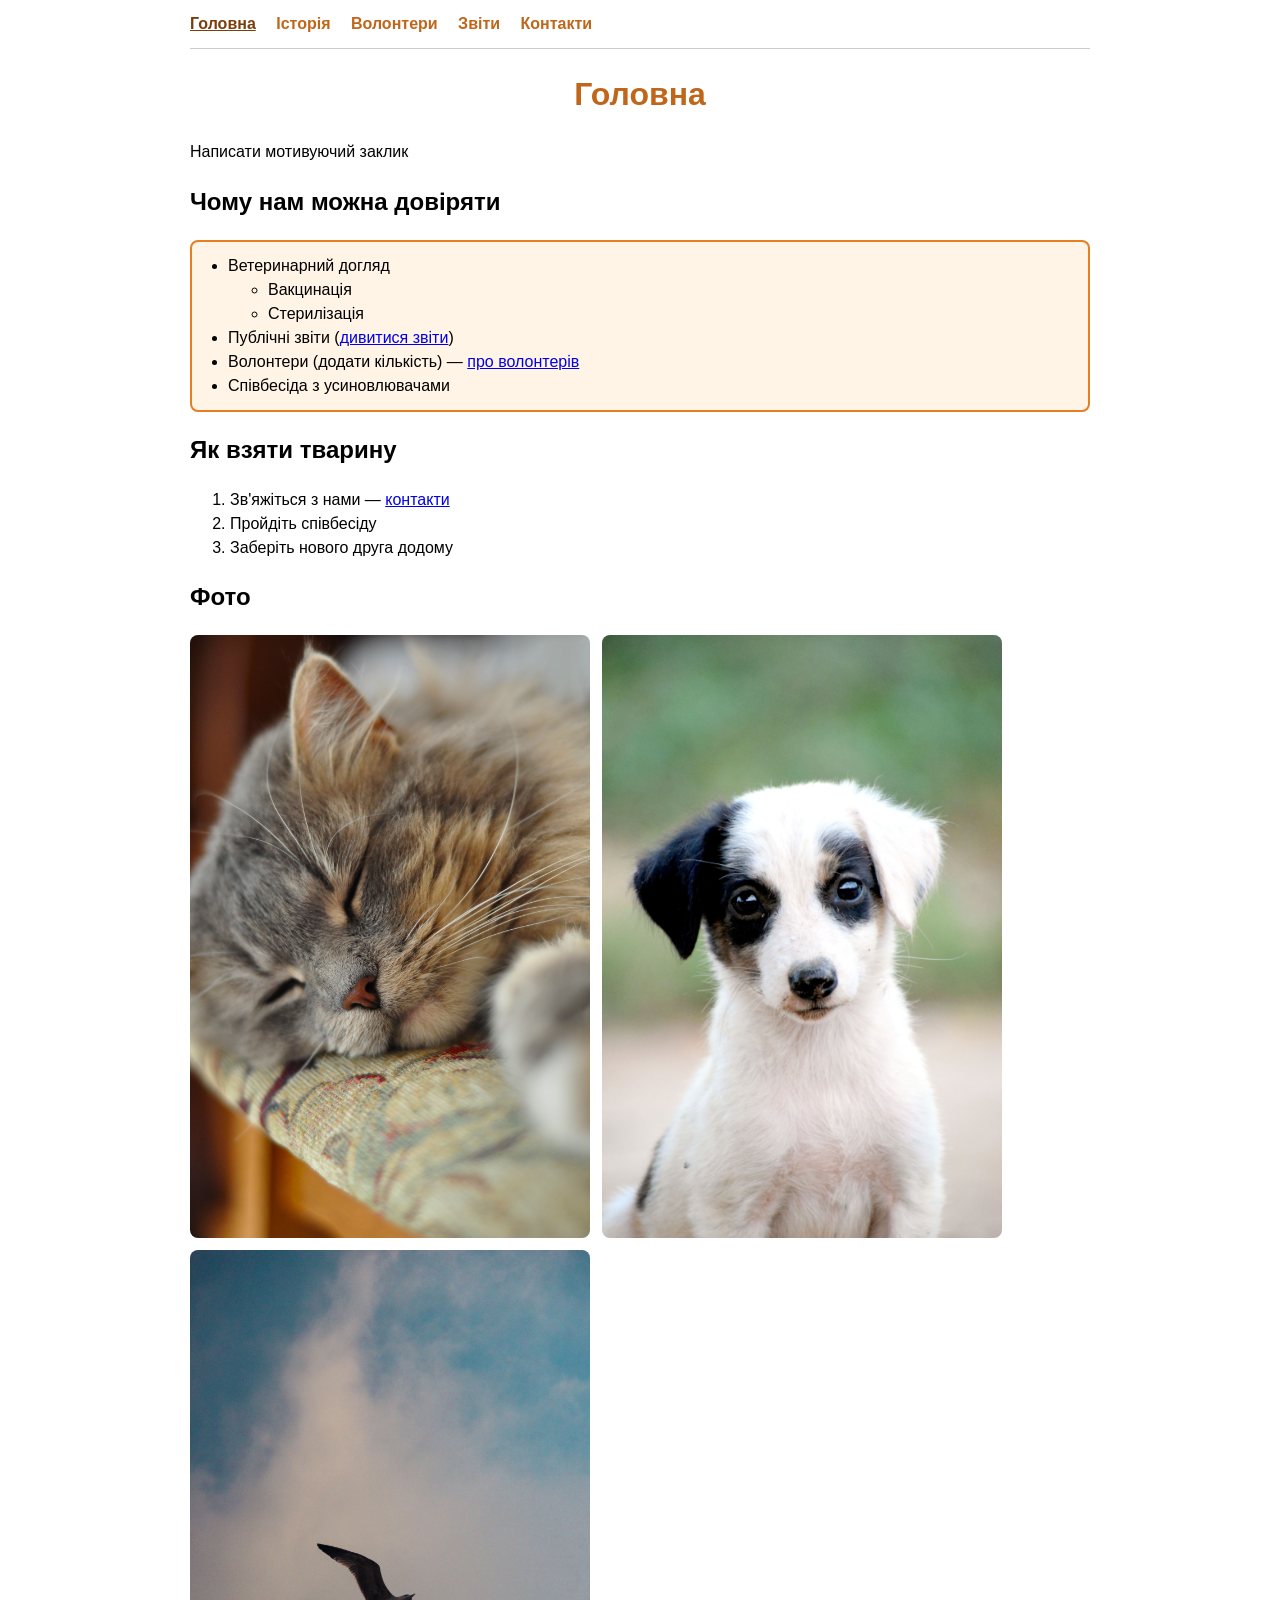
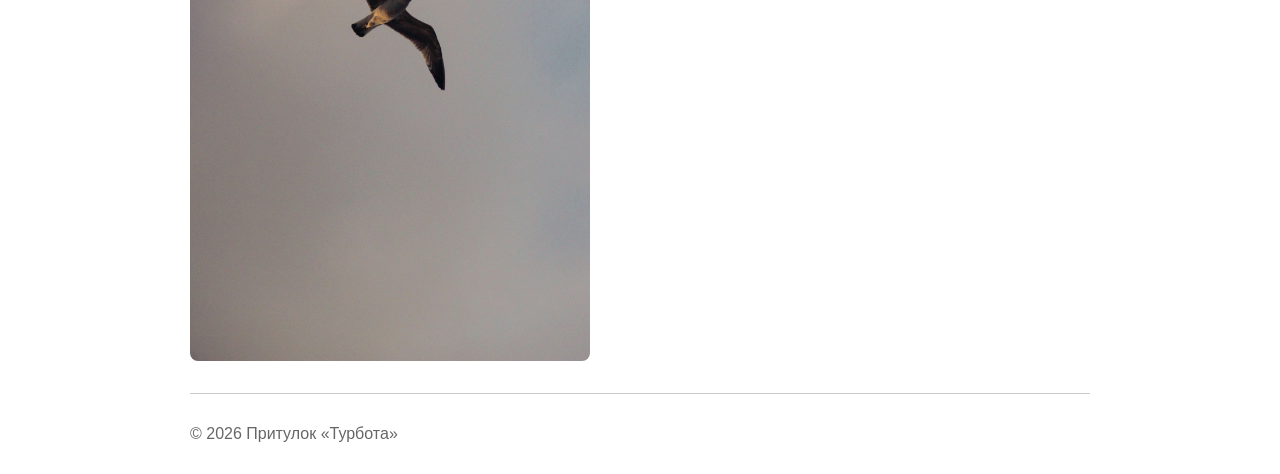
<file: index.html>
<!DOCTYPE html>
<html lang="uk">
<head>
  <meta charset="UTF-8">
  <meta name="viewport" content="width=device-width, initial-scale=1">
  <meta name="description" content="Притулок для тварин: ветеринарний догляд, публічні звіти, волонтери.">
  <title>Головна — Притулок «Ім'я»</title>

  <link rel="icon" type="image/png" sizes="32x32" href="favicon-32x32.png">
  <link rel="icon" type="image/png" sizes="16x16" href="favicon-16x16.png">


  <link rel="stylesheet" href="styles/styles.css">
</head>
<body>
  <header>
    <nav>
    <a href="index.html">Головна</a>
    <a href="pages/history.html">Історія</a>
    <a href="pages/volunteers.html">Волонтери</a>
    <a href="pages/reports.html">Звіти</a>
    <a href="pages/contact.html">Контакти</a>
    </nav>
  </header>

  <main>
    <h1>Головна</h1>
    <p>Написати мотивуючий заклик</p>

    <h2>Чому нам можна довіряти</h2>
    <ul class="trust">
      <li>Ветеринарний догляд
        <ul>
          <li>Вакцинація</li>
          <li>Стерилізація</li>
        </ul>
      </li>
      <li>Публічні звіти (<a href="pages/reports.html">дивитися звіти</a>)</li>
      <li>Волонтери (додати кількість) — <a href="pages/volunteers.html">про волонтерів</a></li>
      <li>Співбесіда з усиновлювачами</li>
    </ul>

    <h2>Як взяти тварину</h2>
    <ol>
      <li>Зв'яжіться з нами — <a href="pages/contact.html">контакти</a></li>
      <li>Пройдіть співбесіду</li>
      <li>Заберіть нового друга додому</li>
    </ol>

    <h2>Фото</h2>
    <div class="photos">
      <img src="images/cat.png" alt="Фото кота" width="400" height="300">
      <img src="images/dog.png" alt="Фото собаки" width="400" height="300">
      <img src="images/bird.png" alt="Фото птаха" width="400" height="300">
    </div>
  </main>

  <footer>
    <p>© 2026 Притулок «Турбота»</p>
  </footer>

  <script src="scripts/app.js"></script>
</body>
</html>
</file>
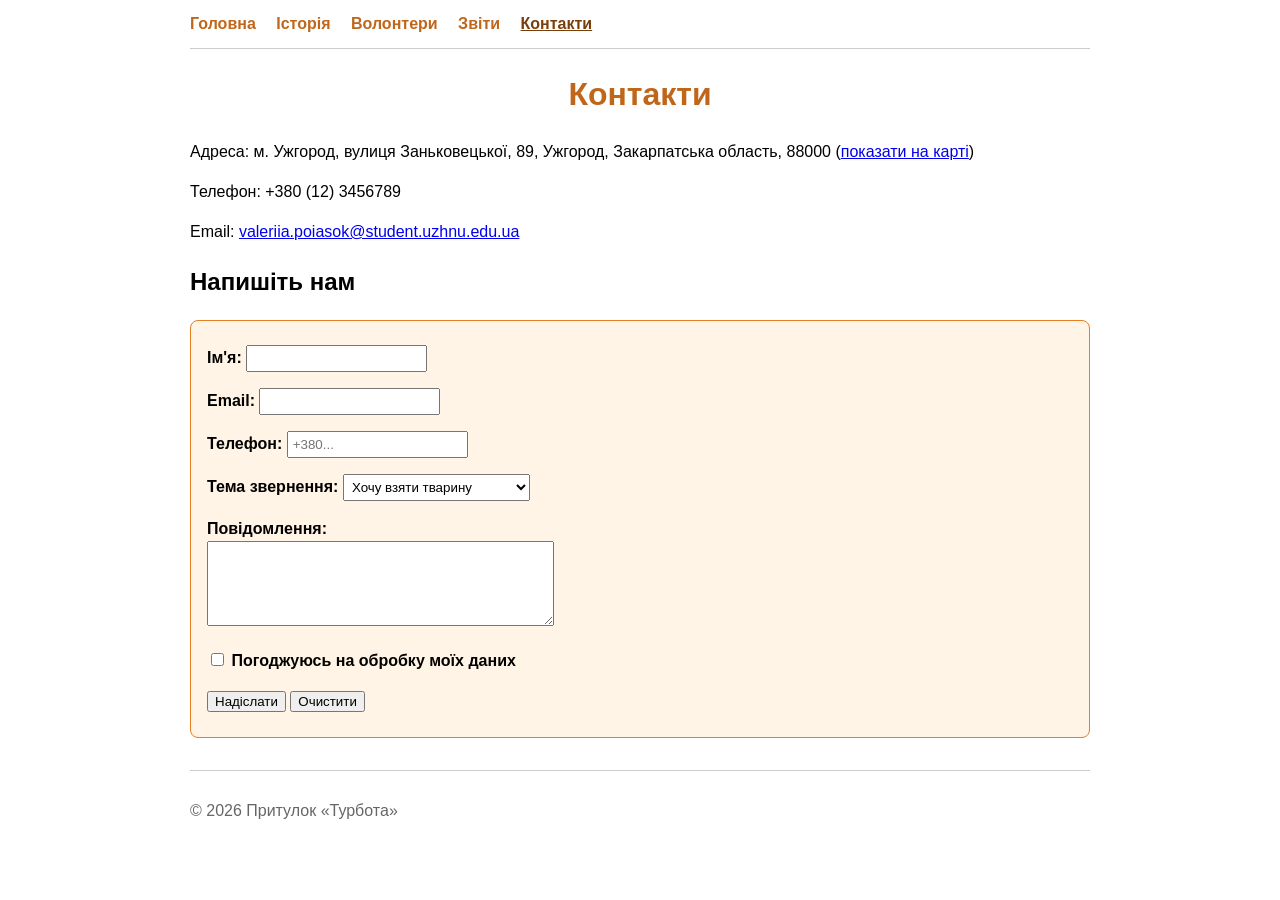
<file: pages/contact.html>
<!DOCTYPE html>
<html lang="uk">
<head>
  <meta charset="UTF-8">
  <meta name="viewport" content="width=device-width, initial-scale=1">
  <meta name="description" content="Контакти притулку.">
  <title>Контакти — Притулок «Турбота»</title>

  <link rel="icon" type="image/png" sizes="32x32" href="../favicon-32x32.png">
  <link rel="icon" type="image/png" sizes="16x16" href="../favicon-16x16.png">
  <link rel="apple-touch-icon" href="../apple-touch-icon.png">

  <link rel="stylesheet" href="../styles/styles.css">
</head>
<body>
  <header>
    <nav>
    <a href="../index.html">Головна</a>
    <a href="history.html">Історія</a>
    <a href="volunteers.html">Волонтери</a>
    <a href="reports.html">Звіти</a>
    <a href="contact.html">Контакти</a>
    </nav>
  </header>

  <main>
      <h1>Контакти</h1>
<p>Адреса: м. Ужгород, вулиця Заньковецької, 89, Ужгород, Закарпатська область, 88000
  (<a href="https://maps.app.goo.gl/fe1T5a3XGQe86DsF7"
      target="_blank" rel="noopener">показати на карті</a>)
</p>
    <p>Телефон: +380 (12) 3456789</p>
    <p>Email: <a href="mailto:valeriia.poiasok@student.uzhnu.edu.ua">valeriia.poiasok@student.uzhnu.edu.ua</a></p>
        <h2>Напишіть нам</h2>
    <form method="get">
      <p>
        <label for="name">Ім'я:</label>
        <input type="text" id="name" name="name" required>
      </p>
      <p>
        <label for="email">Email:</label>
        <input type="email" id="email" name="email" required>
      </p>
      <p>
        <label for="phone">Телефон:</label>
        <input type="tel" id="phone" name="phone" placeholder="+380...">
      </p>
      <p>
        <label for="topic">Тема звернення:</label>
        <select id="topic" name="topic">
          <option value="adopt">Хочу взяти тварину</option>
          <option value="volunteer">Хочу стати волонтером</option>
          <option value="help">Хочу допомогти притулку</option>
          <option value="other">Інше</option>
        </select>
      </p>
      <p>
        <label for="message">Повідомлення:</label><br>
        <textarea id="message" name="message" rows="5" cols="40"></textarea>
      </p>
      <p>
        <input type="checkbox" id="agree" name="agree" required>
        <label for="agree">Погоджуюсь на обробку моїх даних</label>
      </p>
      <p>
        <button type="submit">Надіслати</button>
        <button type="reset">Очистити</button>
      </p>
    </form>
  </main>

  <footer>
    <p>© 2026 Притулок «Турбота»</p>
  </footer>

  <script src="../scripts/app.js"></script>
</body>
</html>
</file>
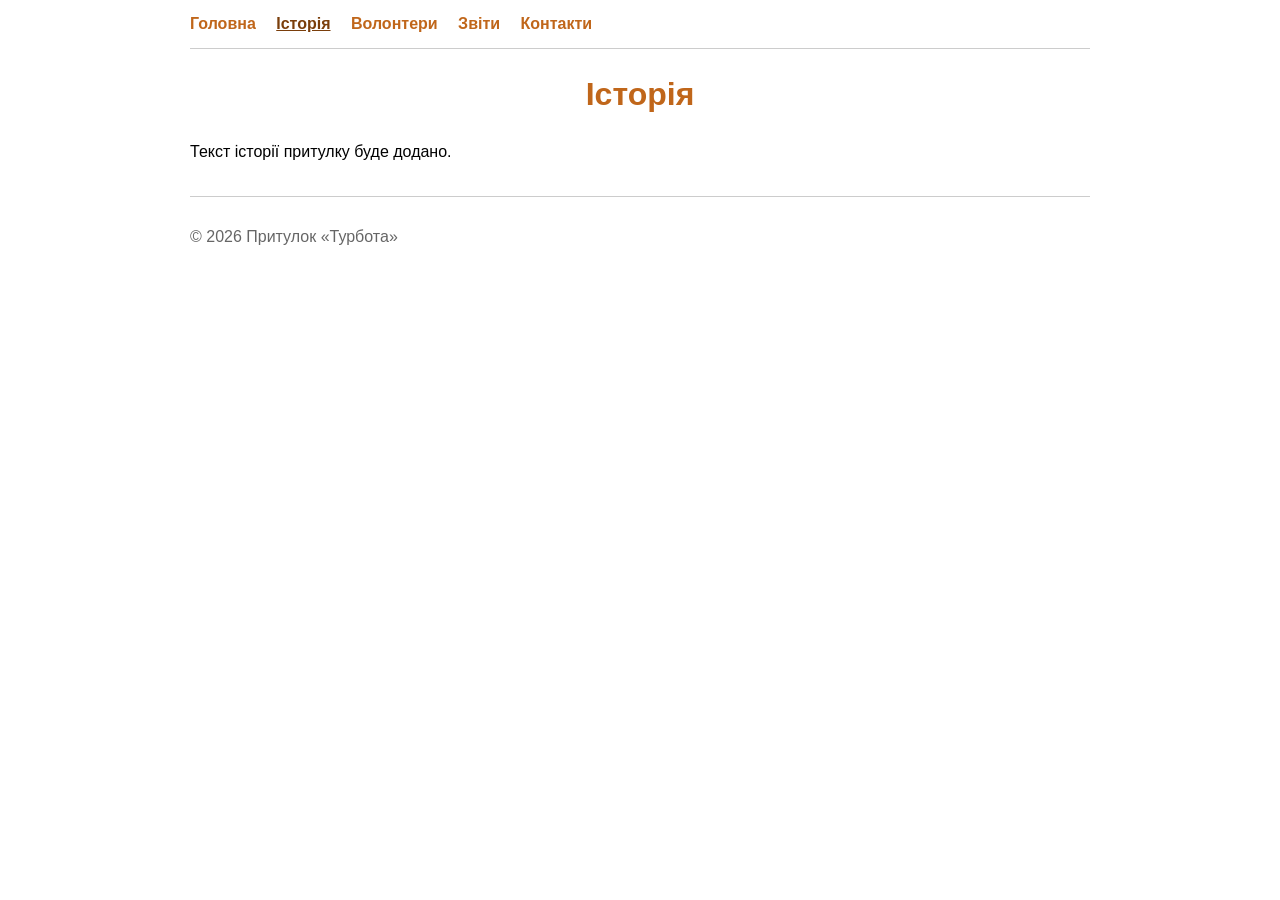
<file: pages/history.html>
<!DOCTYPE html>
<html lang="uk">
<head>
  <meta charset="UTF-8">
  <meta name="viewport" content="width=device-width, initial-scale=1">
  <meta name="description" content="Історія притулку.">
  <title>Історія — Притулок «Турбота»</title>

  <link rel="icon" type="image/png" sizes="32x32" href="../favicon-32x32.png">
  <link rel="icon" type="image/png" sizes="16x16" href="../favicon-16x16.png">

  <link rel="stylesheet" href="../styles/styles.css">
</head>
<body>
  <header>
    <nav>
    <a href="../index.html">Головна</a>
    <a href="history.html">Історія</a>
    <a href="volunteers.html">Волонтери</a>
    <a href="reports.html">Звіти</a>
    <a href="contact.html">Контакти</a>
    </nav>
  </header>

  <main>
    <h1>Історія</h1>
    <p>Текст історії притулку буде додано.</p>
  </main>

  <footer>
    <p>© 2026 Притулок «Турбота»</p>
  </footer>

  <script src="../scripts/app.js"></script>
</body>
</html>
</file>
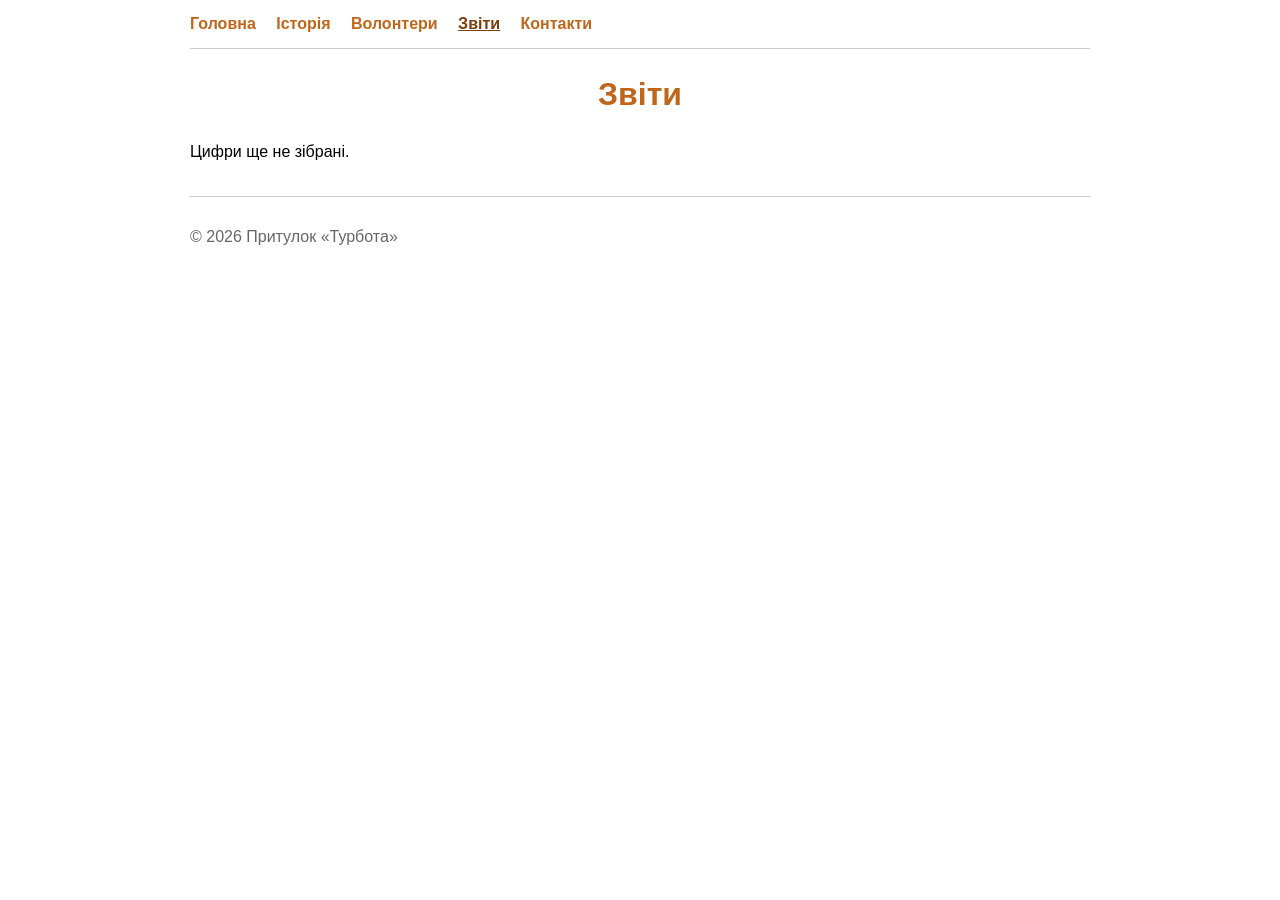
<file: pages/reports.html>
<!DOCTYPE html>
<html lang="uk">
<head>
  <meta charset="UTF-8">
  <meta name="viewport" content="width=device-width, initial-scale=1">
  <meta name="description" content="Публічні звіти притулку.">
  <title>Звіти — Притулок «Турбота»</title>

  <link rel="icon" type="image/png" sizes="32x32" href="../favicon-32x32.png">
  <link rel="icon" type="image/png" sizes="16x16" href="../favicon-16x16.png">

  <link rel="stylesheet" href="../styles/styles.css">
</head>
<body>
  <header>
    <nav>
    <a href="../index.html">Головна</a>
    <a href="history.html">Історія</a>
    <a href="volunteers.html">Волонтери</a>
    <a href="reports.html">Звіти</a>
    <a href="contact.html">Контакти</a>
    </nav>
  </header>

  <main>
    <h1>Звіти</h1>
    <p>Цифри ще не зібрані.</p>
  </main>

  <footer>
    <p>© 2026 Притулок «Турбота»</p>
  </footer>

  <script src="../scripts/app.js"></script>
</body>
</html>
</file>
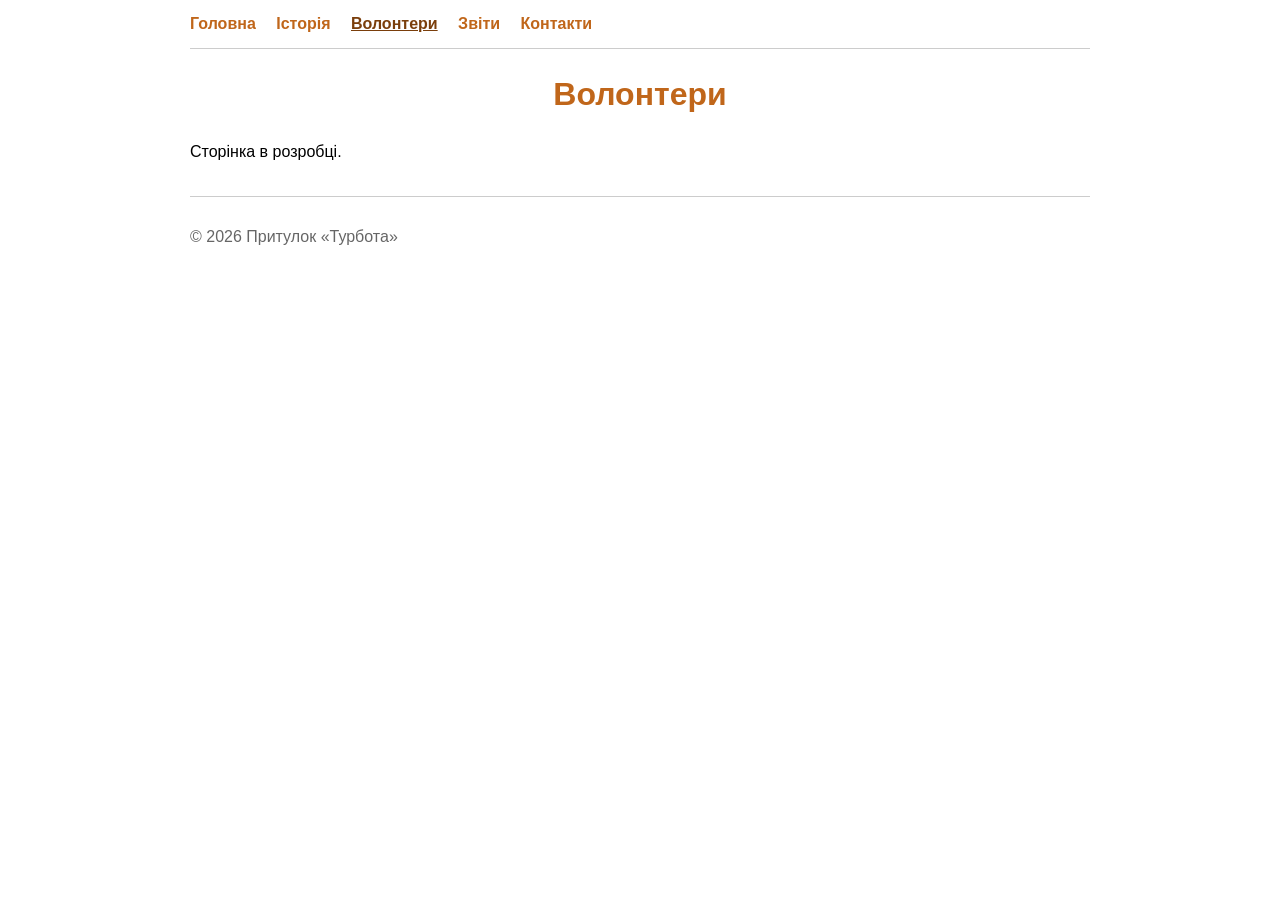
<file: pages/volunteers.html>
<!DOCTYPE html>
<html lang="uk">
<head>
  <meta charset="UTF-8">
  <meta name="viewport" content="width=device-width, initial-scale=1">
  <meta name="description" content="Наші волонтери.">
  <title>Волонтери — Притулок «Ім'я»</title>

  <link rel="icon" type="image/png" sizes="32x32" href="../favicon-32x32.png">
  <link rel="icon" type="image/png" sizes="16x16" href="../favicon-16x16.png">

  <link rel="stylesheet" href="../styles/styles.css">
</head>
<body>
  <header>
    <nav>
    <a href="../index.html">Головна</a>
    <a href="history.html">Історія</a>
    <a href="volunteers.html">Волонтери</a>
    <a href="reports.html">Звіти</a>
    <a href="contact.html">Контакти</a>
    </nav>
  </header>

  <main>
    <h1>Волонтери</h1>
    <p>Сторінка в розробці.</p>
  </main>

  <footer>
    <p>© 2026 Притулок «Турбота»</p>
  </footer>

  <script src="../scripts/app.js"></script>
</body>
</html>
</file>
<file: styles/styles.css>
body {
  font-family: Arial, sans-serif;
  max-width: 900px;
  margin: 0 auto;
  padding: 0 16px;
  line-height: 1.5;
}

nav {
  padding: 12px 0;
  border-bottom: 1px solid #ccc;
}

nav a {
  margin-right: 16px;
  text-decoration: none;
  color: #c0661a;
  font-weight: bold;
}

nav a:hover,
nav a.active {
  text-decoration: underline;
  color: #7a3e0b;
}

h1 {
  text-align: center;
  color: #c0661a;
}

/* «Красиво виділити» блок довіри */
.trust {
  background: #fff4e5;
  border: 2px solid #e67e22;
  border-radius: 8px;
  padding: 12px 12px 12px 36px;
}

.photos {
  display: flex;
  flex-wrap: wrap;
  gap: 12px;
}

.photos img {
  max-width: 100%;
  height: auto;
  border-radius: 8px;
}

footer {
  margin-top: 32px;
  padding: 12px 0;
  border-top: 1px solid #ccc;
  color: #666;
}

/* Форма */
form {
  background: #fff4e5;
  border: 1px solid #e67e22;
  border-radius: 8px;
  padding: 8px 16px;
}

label {
  font-weight: bold;
}

input[type="text"],
input[type="email"],
input[type="tel"],
select,
textarea {
  max-width: 100%;
  padding: 4px;
}
</file>
